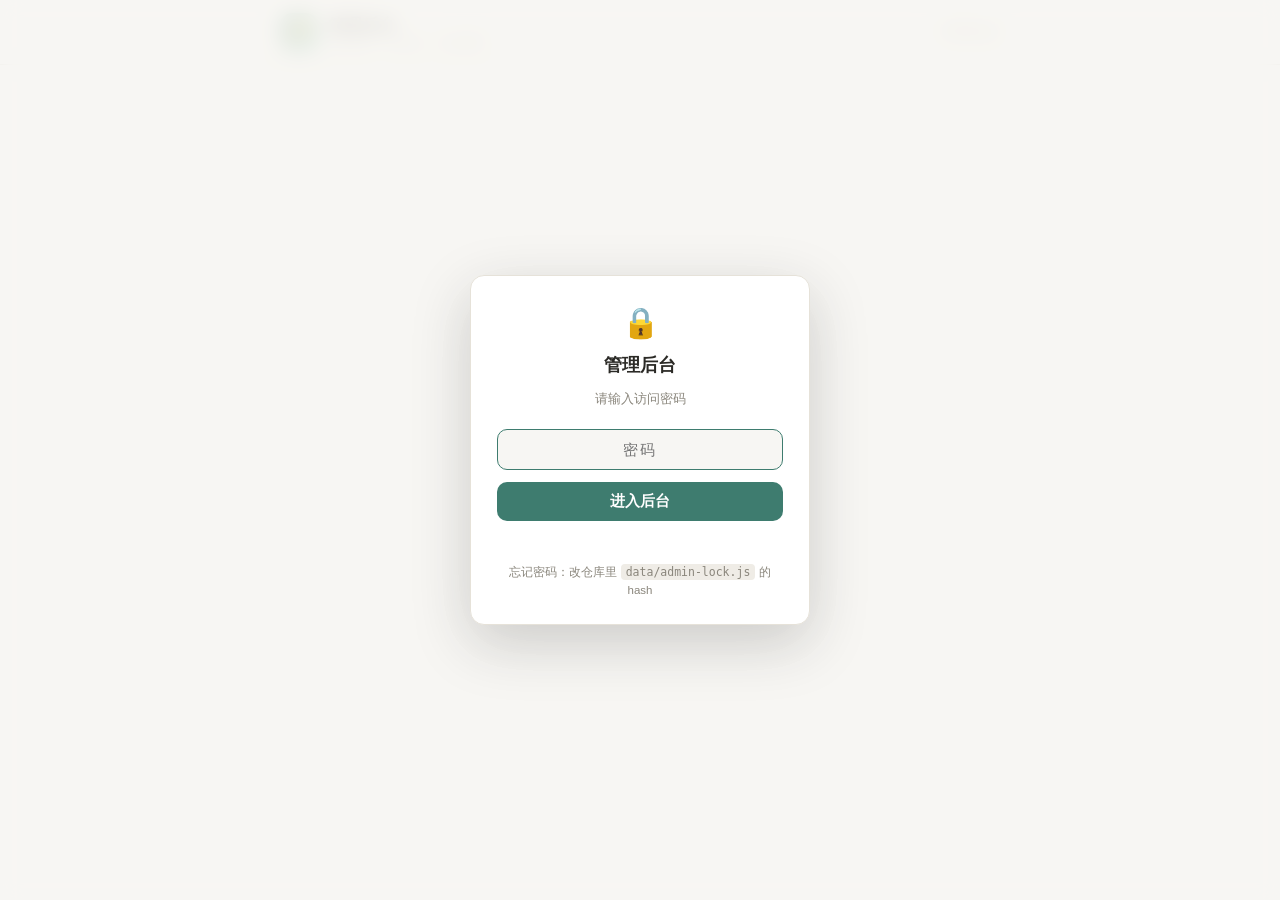
<file: admin.html>
<!DOCTYPE html>
<html lang="zh-CN">
<head>
<meta charset="UTF-8">
<meta name="viewport" content="width=device-width, initial-scale=1.0">
<meta name="robots" content="noindex, nofollow">
<title>管理后台 · 我的小站</title>
<link rel="icon" href="data:image/svg+xml,<svg xmlns='http://www.w3.org/2000/svg' viewBox='0 0 100 100'><text y='.9em' font-size='90'>🔑</text></svg>">
<link rel="stylesheet" href="assets/style.css">
<link rel="stylesheet" href="assets/admin.css">
</head>
<body>
<header class="site-header">
  <div class="wrap header-inner">
    <a class="brand" href="index.html">
      <span class="brand-avatar">🔑</span>
      <span class="brand-text"><strong>管理后台</strong><small>内容发布 → GitHub → 自动部署</small></span>
    </a>
    <a class="admin-back" href="index.html">← 回到站点</a>
  </div>
</header>

<main class="wrap admin-main" id="admin-app">
  <div class="admin-tabs">
    <button class="tab active" data-tab="moment">发瞬间</button>
    <button class="tab" data-tab="post">发文章</button>
    <button class="tab" data-tab="photo">加图片</button>
    <button class="tab" data-tab="links">朋友圈</button>
    <button class="tab" data-tab="todos">待办清单</button>
    <button class="tab" data-tab="manage">管理</button>
    <button class="tab" data-tab="settings">设置</button>
  </div>
  <p class="stage-hint">改动点「保存」先攒进暂存区（右下角浮条），攒多点一次「发布到线上」→ 合并成 1 个提交、只部署 1 次</p>
  <div id="panel"></div>
  <div id="toast" class="toast" hidden></div>
</main>

<div class="lock-screen" id="lock-screen" hidden>
  <div class="lock-card">
    <div class="lock-icon">🔒</div>
    <h2>管理后台</h2>
    <p class="lock-sub">请输入访问密码</p>
    <input id="lock-pass" type="password" placeholder="密码" autocomplete="current-password">
    <button class="btn" id="lock-btn">进入后台</button>
    <p class="lock-err" id="lock-err"></p>
    <p class="lock-tip">忘记密码：改仓库里 <code>data/admin-lock.js</code> 的 hash</p>
  </div>
</div>

<script src="data/meta.js"></script>
<script src="data/posts.js"></script>
<script src="data/moments.js"></script>
<script src="data/links.js"></script>
<script src="data/photos.js"></script>
<script src="data/tmdb.js"></script>
<script src="data/admin-lock.js"></script>
<script src="assets/admin.js?v=20261102a"></script>
</body>
</html>
</file>
<file: assets/style.css>
/* ============ 开源模板站样式 ============ */
:root {
  --bg: #f7f6f3;
  --bg-card: #ffffff;
  --bg-soft: #efece6;
  --text: #2b2a26;
  --text-sub: #8a867c;
  --line: #e6e2d9;
  --accent: #3e7c6f;
  --accent-soft: rgba(62, 124, 111, .1);
  --shadow: 0 1px 3px rgba(40, 38, 32, .06), 0 6px 24px rgba(40, 38, 32, .05);
  --radius: 14px;
  --max-w: 760px;
}
html[data-theme="dark"] {
  --bg: #17181a;
  --bg-card: #212326;
  --bg-soft: #2a2c30;
  --text: #e8e6e1;
  --text-sub: #93908a;
  --line: #33363b;
  --accent: #6fb3a4;
  --accent-soft: rgba(111, 179, 164, .12);
  --shadow: 0 1px 3px rgba(0,0,0,.3), 0 6px 24px rgba(0,0,0,.25);
}
* { box-sizing: border-box; }
html { scroll-behavior: smooth; }
body {
  margin: 0;
  font-family: -apple-system, BlinkMacSystemFont, "Segoe UI", "PingFang SC", "Hiragino Sans GB", "Microsoft YaHei", sans-serif;
  background: var(--bg);
  color: var(--text);
  line-height: 1.75;
  transition: background .25s, color .25s;
}
a { color: var(--accent); text-decoration: none; }
img { max-width: 100%; }
.wrap { max-width: var(--max-w); margin: 0 auto; padding: 0 20px; }

/* ---------- header ---------- */
.site-header {
  position: sticky; top: 0; z-index: 50;
  background: color-mix(in srgb, var(--bg) 82%, transparent);
  backdrop-filter: blur(12px);
  -webkit-backdrop-filter: blur(12px);
  border-bottom: 1.5px solid color-mix(in srgb, var(--text-sub) 42%, var(--line));
}
.header-inner { display: flex; align-items: center; gap: 18px; height: 64px; }
.brand { display: flex; align-items: center; gap: 10px; color: var(--text); }
.brand-avatar {
  width: 38px; height: 38px; border-radius: 12px;
  background: linear-gradient(135deg, var(--accent), color-mix(in srgb, var(--accent) 55%, #8fb));
  color: #fff; font-weight: 700; font-size: 18px;
  display: grid; place-items: center;
  box-shadow: var(--shadow);
  overflow: hidden; flex: none;
}
.brand-avatar img { width: 100%; height: 100%; object-fit: cover; border-radius: inherit; }
.brand-text { display: flex; flex-direction: column; line-height: 1.25; }
.brand-text strong { font-size: 17px; }
.brand-text small { color: var(--text-sub); font-size: 11px; }
.site-nav { margin-left: auto; display: flex; gap: 4px; }
.site-nav a {
  color: var(--text-sub); padding: 7px 14px; border-radius: 10px;
  font-size: 14.5px; transition: all .18s;
}
.site-nav a:hover { color: var(--text); background: var(--bg-soft); }
.site-nav a.active { color: var(--accent); background: var(--accent-soft); font-weight: 600; }
.icon-btn {
  border: 1px solid var(--line); background: var(--bg-card); color: var(--text);
  width: 36px; height: 36px; border-radius: 10px; cursor: pointer; font-size: 15px;
  transition: transform .15s;
}
.icon-btn:hover { transform: scale(1.08); }

/* ---------- 首页 hero ---------- */
.hero { padding: 44px 0 8px; }
.hero h1 { font-size: 26px; margin: 0 0 6px; letter-spacing: .5px; }
.hero p { color: var(--text-sub); margin: 0; font-size: 14.5px; }
.search-box {
  margin: 18px 0 6px; display: flex; align-items: center; gap: 8px;
  background: var(--bg-card); border: 1px solid var(--line); border-radius: 12px;
  padding: 10px 14px; box-shadow: var(--shadow);
}
.search-box input {
  flex: 1; border: none; outline: none; background: transparent;
  color: var(--text); font-size: 14.5px;
}
.search-box .hint { color: var(--text-sub); font-size: 12px; white-space: nowrap; }

/* ---------- 文章列表 ---------- */
.post-list { display: flex; flex-direction: column; gap: 16px; margin: 22px 0 40px; }
.post-card {
  display: flex; gap: 18px; background: var(--bg-card);
  border: 1px solid var(--line); border-radius: var(--radius);
  padding: 16px; cursor: pointer; box-shadow: var(--shadow);
  transition: transform .18s, box-shadow .18s;
}
.post-card:hover { transform: translateY(-2px); box-shadow: 0 4px 8px rgba(40,38,32,.08), 0 12px 32px rgba(40,38,32,.09); }
.post-cover {
  width: 148px; height: 104px; flex: none; border-radius: 10px; overflow: hidden;
  background: var(--bg-soft);
}
.post-cover img { width: 100%; height: 100%; object-fit: cover; display: block; }
.post-card-body { flex: 1; min-width: 0; display: flex; flex-direction: column; }
.post-card h3 { margin: 2px 0 6px; font-size: 16.5px; line-height: 1.45; color: var(--text); }
.post-excerpt {
  color: var(--text-sub); font-size: 13.5px; margin: 0;
  display: -webkit-box; -webkit-line-clamp: 2; -webkit-box-orient: vertical; overflow: hidden;
}
.post-meta { margin-top: auto; padding-top: 8px; display: flex; align-items: center; gap: 8px; font-size: 12px; color: var(--text-sub); }
.chip {
  background: var(--accent-soft); color: var(--accent);
  padding: 2px 9px; border-radius: 999px; font-size: 11.5px; font-weight: 600;
}
.empty-tip { text-align: center; color: var(--text-sub); padding: 60px 0; }

/* ---------- 文章页 ---------- */
.article-head { padding: 40px 0 20px; }
.back-link { font-size: 13.5px; color: var(--text-sub); cursor: pointer; display: inline-flex; align-items: center; gap: 4px; }
.back-link:hover { color: var(--accent); }
.article-head h1 { font-size: 25px; line-height: 1.4; margin: 12px 0 10px; }
.article-meta { display: flex; flex-wrap: wrap; gap: 8px; align-items: center; font-size: 12.5px; color: var(--text-sub); }
.article {
  background: var(--bg-card); border: 1px solid var(--line); border-radius: var(--radius);
  padding: 30px clamp(18px, 5vw, 44px); margin-bottom: 48px; box-shadow: var(--shadow);
}
.article img { border-radius: 10px; }
.article video { width: 100%; border-radius: 10px; background: #000; display: block; }
.article audio { width: 100%; margin: .4em 0; }
.article h1, .article h2, .article h3 { line-height: 1.45; margin: 1.6em 0 .6em; }
.article h2 { font-size: 20px; border-left: 4px solid var(--accent); padding-left: 12px; }
.article h3 { font-size: 17px; }
.article p { margin: .8em 0; overflow-wrap: break-word; }
.article blockquote {
  margin: 1em 0; padding: 10px 16px; border-left: 4px solid var(--accent);
  background: var(--accent-soft); border-radius: 0 10px 10px 0; color: var(--text-sub);
}
.article pre {
  background: #1e2127; color: #d5d8e0; padding: 16px 18px; border-radius: 10px;
  overflow-x: auto; font-size: 13px; line-height: 1.6;
}
.article code {
  font-family: "Cascadia Code", Consolas, "JetBrains Mono", monospace; font-size: .92em;
}
.article :not(pre) > code {
  background: var(--bg-soft); color: var(--text); padding: 2px 6px; border-radius: 6px;
}
.article table { border-collapse: collapse; width: 100%; margin: 1em 0; font-size: 13.5px; }
.article th, .article td { border: 1px solid var(--line); padding: 8px 12px; text-align: left; }
.article th { background: var(--bg-soft); }
.article a { text-decoration: underline; text-underline-offset: 3px; }

/* ---------- 瞬间时间线 ---------- */
.moments-wrap { margin: 30px 0 48px; position: relative; }
.moments-wrap::before {
  content: ""; position: absolute; left: 21px; top: 8px; bottom: 8px;
  width: 2px; background: var(--line); border-radius: 2px;
}
.moment-item { position: relative; padding: 0 0 22px 52px; }
.moment-dot {
  position: absolute; left: 12px; top: 4px; width: 20px; height: 20px; border-radius: 50%;
  background: var(--accent-soft); border: 2px solid var(--accent);
  display: grid; place-items: center; font-size: 9px; color: var(--accent);
}
.moment-card {
  background: var(--bg-card); border: 1px solid var(--line); border-radius: var(--radius);
  padding: 16px 18px; box-shadow: var(--shadow);
}
.moment-date { font-size: 12px; color: var(--text-sub); margin-bottom: 6px; display: flex; gap: 8px; align-items: center; }
.moment-content { font-size: 14.5px; }
.moment-content p { margin: .4em 0; }
.moment-content img { border-radius: 10px; cursor: zoom-in; }
.moment-imgs { display: grid; grid-template-columns: repeat(auto-fill, minmax(150px, 1fr)); gap: 8px; margin-top: 8px; }
.moment-imgs img { width: 100%; height: 150px; object-fit: cover; border-radius: 10px; cursor: zoom-in; }
/* 单图瞬间：统一海报宽度 */
.moment-one { margin-top: 8px; }
.moment-one img { width: 280px; max-width: 100%; height: auto; display: block; }

/* ---------- 图片墙（瀑布流） ---------- */
.gallery-cols { display: flex; gap: 12px; align-items: flex-start; margin: 26px 0 48px; }
.gallery-col { flex: 1; min-width: 0; display: flex; flex-direction: column; gap: 12px; }
.gallery-item { cursor: zoom-in; }
.gallery-item img {
  width: 100%; display: block; border-radius: 12px; border: 1px solid var(--line);
  box-shadow: var(--shadow); transition: transform .18s;
}
.gallery-item:hover img { transform: scale(1.015); }
.gallery-note { font-size: 12px; color: var(--text-sub); margin-top: 4px; }
.gallery-empty {
  border: 2px dashed var(--line); border-radius: var(--radius);
  padding: 60px 24px; text-align: center; color: var(--text-sub); margin: 30px 0 48px;
}
.gallery-empty code { background: var(--bg-soft); padding: 2px 8px; border-radius: 6px; font-size: 12.5px; }

/* ---------- 友链 ---------- */
.friends-grid { display: grid; grid-template-columns: repeat(auto-fill, minmax(290px, 1fr)); gap: 14px; margin: 26px 0 48px; }
.friend-card {
  display: flex; gap: 12px; align-items: center;
  background: var(--bg-card); border: 1px solid var(--line); border-radius: var(--radius);
  padding: 14px 16px; color: var(--text); box-shadow: var(--shadow); transition: transform .18s, box-shadow .18s;
}
.friend-card:hover { transform: translateY(-2px); box-shadow: 0 4px 8px rgba(40,38,32,.08), 0 12px 32px rgba(40,38,32,.09); }
.friend-avatar {
  position: relative; width: 46px; height: 46px; flex: none; border-radius: 12px; overflow: hidden;
  background: var(--accent-soft); display: grid; place-items: center;
  color: var(--accent); font-weight: 700; font-size: 18px; font-style: normal;
}
.friend-avatar img { position: absolute; inset: 0; width: 100%; height: 100%; object-fit: cover; }
.friend-info { display: flex; flex-direction: column; line-height: 1.4; min-width: 0; }
.friend-info strong { font-size: 15px; }
.friend-info small { color: var(--text-sub); font-size: 12px; overflow: hidden; text-overflow: ellipsis; white-space: nowrap; }

/* ---------- lightbox ---------- */
.lightbox {
  position: fixed; inset: 0; z-index: 100; background: rgba(10, 10, 12, .88);
  display: grid; place-items: center; cursor: zoom-out; backdrop-filter: blur(6px);
}
[hidden] { display: none !important; }
.lightbox[hidden] { display: none; }
.lightbox img { max-width: 94vw; max-height: 92vh; border-radius: 8px; box-shadow: 0 20px 60px rgba(0,0,0,.5); }
.lightbox-close {
  position: absolute; top: 18px; right: 24px; font-size: 30px; color: #fff;
  background: none; border: none; cursor: pointer; opacity: .8;
}
.lightbox-close:hover { opacity: 1; }

/* ---------- footer ---------- */
.site-footer { border-top: 1px solid var(--line); padding: 26px 0 40px; margin-top: 20px; }
.site-footer p { color: var(--text-sub); font-size: 12.5px; text-align: center; margin: 0; }

/* ---------- 返回顶部 ---------- */
.backtop {
  position: fixed; right: 22px; bottom: 26px; z-index: 60;
  width: 42px; height: 42px; border-radius: 12px; border: 1px solid var(--line);
  background: var(--bg-card); color: var(--text); font-size: 18px; cursor: pointer;
  box-shadow: var(--shadow); opacity: 0; pointer-events: none; transform: translateY(8px);
  transition: all .25s;
}
.backtop.show { opacity: 1; pointer-events: auto; transform: none; }
.backtop:hover { color: var(--accent); border-color: var(--accent); }

/* ---------- KaTeX / mermaid 容器 ---------- */
.article .mermaid { background: var(--bg-card); padding: 8px; text-align: center; overflow-x: auto; }

/* ---------- 响应式 ---------- */
@media (max-width: 560px) {
  .header-inner { height: auto; gap: 8px; flex-wrap: wrap; padding: 10px 0; }
  .brand-text small { display: none; }
  .site-nav { order: 3; width: 100%; overflow-x: auto; scrollbar-width: none; }
  .site-nav::-webkit-scrollbar { display: none; }
  .site-nav a { padding: 6px 10px; font-size: 13px; white-space: nowrap; flex: none; }
  .post-card { flex-direction: column; gap: 12px; }
  .post-cover { width: 100%; height: 160px; }
  .moments-wrap::before { left: 17px; }
  .moment-item { padding-left: 42px; }
  .moment-dot { left: 8px; }
}

/* ---------- 瞬间类型徽章 ---------- */
.moment-badge {
  margin-left: 8px; font-size: 11.5px; color: var(--text-sub);
  background: var(--bg-soft); border: 1px solid var(--line);
  padding: 2px 8px; border-radius: 999px; white-space: nowrap;
  max-width: 60%; overflow: hidden; text-overflow: ellipsis; vertical-align: middle;
}

/* ---------- 晾衣绳挂件：热力图/年份滚轮从导航线下垂挂 ---------- */
.hero-row { display: flex; align-items: flex-start; justify-content: space-between; gap: 20px; padding: 40px 0 8px; position: relative; }
.hero-main { min-width: 0; flex: 1; }
.hero-posts .hero-main { padding-right: 262px; }
.hero-hang .hero-main { padding-right: 116px; }
/* 瞬间标题行：h1 + 内联滚轮 + 共 N 条 */
.tl-head { display: flex; align-items: flex-end; gap: 0px; }
.tl-head h1 { margin: 0; }
.hero-row h1 { font-size: 26px; margin: 0 0 6px; letter-spacing: .5px; }
.hero-sub {
  max-width: 50%; color: var(--text-sub); margin: 0 0 4px;
  font-size: 14.5px; line-height: 1.65; overflow-wrap: anywhere;
}
.hero-row .hero-main > p { color: var(--text-sub); margin: 0; font-size: 14.5px; }
.hero-meta { display: flex; align-items: center; flex-wrap: wrap; gap: 2px; }
.link-btn {
  background: none; border: none; padding: 0; font: inherit; cursor: pointer;
  color: var(--accent); border-bottom: 1px dashed color-mix(in srgb, var(--accent) 55%, transparent);
}
.link-btn:hover { color: var(--text); border-bottom-color: var(--text); }
.count-tag {
  font-size: 12px; font-weight: 400; letter-spacing: .3px;
  color: var(--text-sub); white-space: nowrap; margin-left: 8px;
}
.tl-head .link-btn.sub-link {
  font-size: 12px; font-weight: 400; letter-spacing: .3px; margin-left: 12px;
  color: var(--text-sub); border-bottom: 1px dashed color-mix(in srgb, var(--accent) 55%, transparent);
}
.tl-head .link-btn.sub-link:hover { color: var(--accent); border-bottom-color: var(--accent); }
/* 点开的搜索条与时间线竖线对齐（竖线 left 21px / 手机 17px） */
#m-search-wrap { margin-left: 21px; max-width: 280px; }
/* 统计行首（🎬）同样对齐竖线（需盖过 .hero-row .hero-main > p 的 margin:0） */
.hero-row .hero-main > p.tl-stats { margin-left: 21px; }
.heat-card {
  position: absolute; right: 0; top: 13px;
  flex: none; width: fit-content; display: block; color: var(--text);
  background: var(--bg-card); border: 1px solid var(--line); border-radius: 12px;
  padding: 9px 10px; box-shadow: var(--shadow);
  transform: rotate(-1.2deg); transform-origin: top center;
  transition: transform .18s, border-color .18s;
}
.heat-card:hover { transform: translateY(-2px) rotate(-1.2deg); border-color: var(--accent); }
.heat-card::before,
.heat-card::after {
  content: ""; position: absolute; top: -13px; width: 12px; height: 15px; margin-left: -6px;
  border: 1.5px solid color-mix(in srgb, var(--text-sub) 70%, transparent);
  border-radius: 3px; background: var(--bg-card); box-sizing: border-box;
}
.heat-card::before { left: 30%; }
.heat-card::after { left: 70%; }
.heat-head { display: flex; align-items: baseline; justify-content: space-between; gap: 10px; margin-bottom: 5px; }
.heat-head b { font-size: 12.5px; font-weight: 600; }
.heat-head span { font-size: 10.5px; color: var(--text-sub); white-space: nowrap; }
.heat-grid { display: flex; flex-direction: column; gap: 1.5px; }
.heat-row { display: flex; gap: 1.5px; }
.heat-row i { width: 5.5px; height: 3px; border-radius: 1px; background: var(--bg-soft); display: block; flex: none; }
.heat-row i.mv { background: var(--accent); }
.heat-row i.tv { background: color-mix(in srgb, var(--accent) 34%, var(--bg-card)); }
.heat-foot { font-size: 10.5px; color: var(--text-sub); margin-top: 6px; border-top: 1px dashed var(--line); padding-top: 5px; }

/* ---------- 年份滚轮（A 方案：卡片滚轮；观影图鉴挂绳下垂挂，瞬间页内联在标题旁） ---------- */
.year-wheel {
  position: absolute; right: 0; top: 13px;
  width: 96px; height: 132px; overflow: hidden;
  background: var(--bg-card); border: 1px solid var(--line);
  border-radius: 12px; box-shadow: var(--shadow);
  transform: rotate(-1.2deg); transform-origin: top center;
}
.year-wheel::before {
  content: ""; position: absolute; left: 50%; margin-left: -6px; top: -12px; z-index: 2;
  width: 12px; height: 14px; border: 1.5px solid color-mix(in srgb, var(--text-sub) 70%, transparent);
  border-radius: 3px; background: var(--bg-card); box-sizing: border-box;
}
.yw-scroll { height: 100%; overflow-y: auto; scroll-snap-type: y mandatory; scrollbar-width: none; -webkit-overflow-scrolling: touch; }
.yw-scroll::-webkit-scrollbar { display: none; }
.yw-pad { height: 44px; }
.yw-item {
  height: 44px; display: flex; align-items: center; justify-content: center;
  font-size: 15px; color: var(--text-sub); opacity: .55; scroll-snap-align: center;
  cursor: pointer; transition: color .15s, opacity .15s, font-size .15s;
}
.yw-item.on { color: var(--text); opacity: 1; font-weight: 700; font-size: 19px; }
.yw-mask {
  position: absolute; inset: 0; pointer-events: none;
  background: linear-gradient(var(--bg-card) 0, transparent 32%, transparent 68%, var(--bg-card) 100%);
}
/* 瞬间页：内联纯文字滚轮（无卡片底色，放在标题前面；relative 让内部 mask 以自身定位） */
.year-wheel.inline {
  position: relative; right: auto; top: auto; flex: none;
  width: 200px; height: 88px;
  margin-left: -15px; /* 左缘与时间线竖线对齐（同 🎬 / 搜索框） */
  margin-bottom: -7px; /* 2026 字形底部与「瞬间」字形底部对齐（实测校准） */
  transform: none; background: none; border: none; box-shadow: none;
}
.year-wheel.inline::before { display: none; }
.year-wheel.inline .yw-pad { height: 14px; }
.year-wheel.inline .yw-item { height: 60px; font-size: 17px; }
.year-wheel.inline .yw-item.on { font-size: 52px; font-weight: 800; }
.year-wheel.inline .yw-mask {
  background: linear-gradient(var(--bg) 0, transparent 16%, transparent 84%, var(--bg) 100%);
}

/* ---------- 小号搜索条（主页/瞬间共用，弱化） ---------- */
.search-mini {
  max-width: 300px; margin: 14px 0 0; padding: 6px 12px;
  box-shadow: none; border-radius: 10px;
}
.search-mini input { font-size: 13px; }
.search-mini span:first-child { font-size: 12px; }
.moment-month {
  font-size: 12.5px; color: var(--text-sub); letter-spacing: .5px;
  margin: 0 0 12px 52px; position: relative;
}
.moment-month::before {
  content: ""; position: absolute; left: -32px; top: 10px; width: 9px; height: 9px; border-radius: 50%;
  background: var(--bg-card); border: 2px solid var(--line);
}

/* ---------- 观影图鉴（月历 + 剧照） ---------- */
.year-grid { display: grid; grid-template-columns: repeat(4, 1fr); gap: 12px; margin: 22px 0 20px; }
.mcard { background: var(--bg-card); border: 1px solid var(--line); border-radius: 12px; padding: 9px; box-shadow: var(--shadow); }
.mcard h5 { margin: 0 0 5px; font-size: 11.5px; color: var(--text-sub); font-weight: 500; }
.cal { display: grid; grid-template-columns: repeat(7, 1fr); gap: 2px; }
.cal-day {
  aspect-ratio: 1; border-radius: 3px; position: relative; overflow: hidden;
  display: flex; align-items: center; justify-content: center;
  font-size: 9px; color: transparent; text-decoration: none;
}
.cal-day.mv { background: var(--accent); }
.cal-day.tv { background: color-mix(in srgb, var(--accent) 32%, var(--bg-card)); }
.cal-day b { position: relative; z-index: 2; color: #fff; font-weight: 500; text-shadow: 0 0 3px rgba(0,0,0,.55); }
.cal-day img { position: absolute; inset: 0; width: 100%; height: 100%; object-fit: cover; opacity: .9; }
.cal-day:hover { outline: 2px solid var(--accent); outline-offset: 1px; }

@media (max-width: 640px) {
  /* 挂件继续挂在导航线下，只整体缩小 */
  .hero-row { gap: 12px; padding-top: 30px; }
  .hero-row h1 { font-size: 21px; }
  .hero-sub { max-width: 100%; font-size: 13px; }
  .hero-posts .hero-main { padding-right: 165px; }
  .hero-hang .hero-main { padding-right: 92px; }
  .tl-head { gap: 5px; }
  .heat-card { padding: 7px 8px; }
  .heat-card::before { left: 24%; }
  .heat-card::after { left: 76%; }
  .heat-head b { font-size: 11px; }
  .heat-head span { font-size: 9.5px; }
  .heat-row i { width: 4px; height: 2.5px; }
  .heat-foot { font-size: 9.5px; margin-top: 4px; padding-top: 4px; }
  .year-wheel { width: 78px; height: 104px; }
  .yw-pad { height: 34px; }
  .yw-item { height: 34px; font-size: 13.5px; }
  .yw-item.on { font-size: 16.5px; }
  .year-wheel.inline { width: 118px; height: 70px; margin-left: 17px; }
  .year-wheel.inline .yw-pad { height: 11px; }
  .year-wheel.inline .yw-item { height: 48px; font-size: 15px; }
  .year-wheel.inline .yw-item.on { font-size: 42px; }
  #m-search-wrap { margin-left: 17px; }
  .tl-stats, .hero-row .hero-main > p.tl-stats { margin-left: 17px; }
  .year-grid { grid-template-columns: repeat(2, 1fr); }
  .moment-month { margin-left: 42px; }
  .moment-month::before { left: -27px; }
}

/* ---------- 待办清单页（时间线 + 切换按钮） ---------- */
.todo-tabs { display: flex; gap: 10px; margin-top: 24px; }
.todo-tab {
  padding: 6px 16px; border-radius: 999px; font-size: 13px; cursor: pointer;
  background: var(--bg-card, #fff); color: var(--text-sub, #666);
  border: 1px solid var(--line, rgba(0,0,0,.08));
}
.todo-tab.active {
  background: var(--accent, #4a7dff); color: #fff;
  border-color: var(--accent, #4a7dff);
}
.todo-tl {
  display: flex; flex-direction: column; gap: 10px;
  margin-top: 18px; margin-left: 76px; padding-left: 14px;
  border-left: 2px solid var(--line, rgba(0,0,0,.08));
}
.todo-tl-row { display: flex; gap: 10px; align-items: center; min-width: 0; }
.todo-tile {
  flex: none; width: 32px; height: 32px; border-radius: 4px;
  position: relative; overflow: hidden;
  display: flex; align-items: center; justify-content: center;
}
.todo-tile img { position: absolute; inset: 0; width: 100%; height: 100%; object-fit: cover; opacity: .9; }
.todo-tile b {
  position: relative; z-index: 2; font-size: 10px; font-weight: 500; color: #fff;
  text-shadow: 0 0 3px rgba(0,0,0,.55);
}
.todo-tile.no-poster { background: color-mix(in srgb, var(--accent, #4a7dff) 32%, var(--bg-card, #fff)); }
.todo-tl-title {
  min-width: 0; font-size: 13px; line-height: 1.4;
  overflow: hidden; text-overflow: ellipsis; white-space: nowrap;
}
.todo-tl-title i { font-style: normal; font-size: 12px; color: var(--text-sub, #999); margin-left: 6px; }
.todo-tl-row.dropped .todo-tl-title { text-decoration: line-through; opacity: .55; }
.todo-tl-row.dropped .todo-tile { filter: grayscale(.8); }
.todo-tl-year {
  position: relative; white-space: nowrap; width: max-content;
  font-size: 20px; font-weight: 700; letter-spacing: 1px;
  margin: 12px 0 -2px; color: var(--text, inherit);
  transform: translateX(calc(-100% - 20px)); /* 移到竖线左侧：14px padding + 2px 线 + 4px 间隙 */
}
.todo-tl-year:first-child { margin-top: 0; }
@media (max-width: 560px) {
  .todo-tl { margin-left: 56px; }
  .todo-tl-year { font-size: 16px; transform: translateX(calc(-100% - 18px)); }
}
</file>
<file: assets/admin.css>
/* ============ 管理后台样式 ============ */
.admin-main { padding: 26px 0 60px; }
.admin-tabs { display: flex; gap: 6px; flex-wrap: wrap; margin-bottom: 20px; }
.admin-tabs .tab {
  border: 1px solid var(--line); background: var(--bg-card); color: var(--text-sub);
  padding: 8px 18px; border-radius: 10px; cursor: pointer; font-size: 14px;
}
.admin-tabs .tab.active { background: var(--accent); color: #fff; border-color: var(--accent); font-weight: 600; }
.admin-back { margin-left: auto; color: var(--text-sub); font-size: 13.5px; }
.admin-back:hover { color: var(--accent); }

.form-card {
  background: var(--bg-card); border: 1px solid var(--line); border-radius: var(--radius);
  padding: 22px 24px; box-shadow: var(--shadow); margin-bottom: 16px;
}
.form-card h2 { margin: 0 0 4px; font-size: 17px; }
.form-card .sub { color: var(--text-sub); font-size: 12.5px; margin: 0 0 16px; }
.field { margin-bottom: 14px; }
.field label { display: block; font-size: 13px; color: var(--text-sub); margin-bottom: 5px; }
.field input, .field textarea {
  width: 100%; border: 1px solid var(--line); border-radius: 10px;
  background: var(--bg); color: var(--text); padding: 10px 12px; font-size: 14px;
  font-family: inherit; outline: none; transition: border-color .15s;
}
.field input:focus, .field textarea:focus { border-color: var(--accent); }
.field textarea { resize: vertical; min-height: 110px; line-height: 1.7; }
.field textarea.md { font-family: "Cascadia Code", Consolas, monospace; font-size: 13px; min-height: 260px; }
.field .tip { font-size: 12px; color: var(--text-sub); margin-top: 4px; }
.row2 { display: flex; gap: 12px; }
.row2 .field { flex: 1; }
.btn {
  border: none; background: var(--accent); color: #fff; font-size: 14.5px; font-weight: 600;
  padding: 10px 26px; border-radius: 10px; cursor: pointer; transition: opacity .15s, transform .15s;
}
.btn:hover { opacity: .9; transform: translateY(-1px); }
.btn:disabled { opacity: .5; cursor: wait; transform: none; }
.btn.ghost { background: var(--bg-soft); color: var(--text); border: 1px solid var(--line); font-weight: 400; }
.btn.danger { background: #c2544a; }
.status-line { font-size: 13px; color: var(--text-sub); margin-top: 10px; min-height: 18px; }
.status-line.ok { color: var(--accent); }
.status-line.err { color: #c2544a; }

.mgmt-item {
  display: flex; align-items: center; gap: 12px; padding: 12px 14px;
  border: 1px solid var(--line); border-radius: 10px; margin-bottom: 8px; background: var(--bg-card);
}
.mgmt-item .mi-date { font-size: 12px; color: var(--text-sub); white-space: nowrap; }
.mgmt-item .mi-text { flex: 1; font-size: 13.5px; overflow: hidden; text-overflow: ellipsis; white-space: nowrap; }
.mgmt-item .btn { padding: 5px 12px; font-size: 12.5px; }

.toast {
  position: fixed; bottom: 28px; left: 50%; transform: translateX(-50%);
  background: #2b2a26; color: #fff; padding: 11px 22px; border-radius: 12px;
  font-size: 13.5px; box-shadow: 0 8px 30px rgba(0,0,0,.25); z-index: 200; max-width: 80vw;
}
html[data-theme="dark"] .toast { background: #e8e6e1; color: #17181a; }
.toast.ok { outline: 2px solid var(--accent); }
.toast.err { outline: 2px solid #c2544a; }

/* ---------- 访问密码锁屏 ---------- */
.lock-screen {
  position: fixed; inset: 0; z-index: 999;
  background: color-mix(in srgb, var(--bg) 88%, transparent);
  backdrop-filter: blur(10px);
  display: grid; place-items: center; padding: 20px;
}
.lock-card {
  width: 100%; max-width: 340px; text-align: center;
  background: var(--bg-card); border: 1px solid var(--line);
  border-radius: var(--radius); box-shadow: 0 18px 60px rgba(0,0,0,.18);
  padding: 32px 26px 24px;
}
.lock-card .lock-icon { font-size: 30px; line-height: 1; margin-bottom: 12px; }
.lock-card h2 { margin: 0 0 6px; font-size: 18px; }
.lock-card .lock-sub { margin: 0 0 18px; font-size: 13px; color: var(--text-sub); }
.lock-card input {
  width: 100%; border: 1px solid var(--line); border-radius: 10px;
  background: var(--bg); color: var(--text); padding: 11px 14px;
  font-size: 15px; text-align: center; letter-spacing: 2px; outline: none;
}
.lock-card input:focus { border-color: var(--accent); }
.lock-card .btn { width: 100%; margin-top: 12px; }
.lock-err { min-height: 18px; margin: 10px 0 0; font-size: 12.5px; color: #c2544a; }
.lock-tip { margin: 14px 0 0; font-size: 11.5px; color: var(--text-sub); line-height: 1.6; }
.lock-tip code { background: var(--bg-soft); padding: 1px 5px; border-radius: 4px; }

/* 修复：元素带 hidden 属性时必须真正隐藏（否则 display 类样式会覆盖它） */
[hidden] { display: none !important; }

/* 管理列表图片缩略图 */
.mgmt-thumb {
  width: 64px; height: 64px; object-fit: cover;
  border-radius: 8px; border: 1px solid var(--line);
  flex-shrink: 0; background: var(--bg-soft);
}
.mgmt-item { align-items: center; }

/* ---------- 类型分段选择 ---------- */
.seg { display: inline-flex; border: 1px solid var(--line); border-radius: 10px; overflow: hidden; }
.seg button {
  border: none; background: var(--bg); color: var(--text-sub);
  padding: 8px 16px; font-size: 13.5px; cursor: pointer; border-right: 1px solid var(--line);
}
.seg button:last-child { border-right: none; }
.seg button.on { background: var(--accent); color: #fff; }
#m-results .mgmt-item { cursor: pointer; }
#m-results .mgmt-item:hover { background: var(--bg-soft); }

/* ---------- 暂存发布条 ---------- */
#stage-bar {
  position: fixed; right: 20px; bottom: 20px; z-index: 90;
  display: flex; align-items: center; gap: 10px; flex-wrap: wrap;
  background: var(--bg-card); border: 1px solid var(--line); border-radius: 14px;
  box-shadow: 0 8px 30px rgba(40,38,32,.18); padding: 10px 14px; max-width: calc(100vw - 40px);
}
#stage-bar .sb-count { font-size: 13px; color: var(--text); font-weight: 600; }
#stage-bar button {
  border: none; border-radius: 9px; padding: 7px 14px; font-size: 13px; cursor: pointer;
  background: var(--accent); color: #fff;
}
#stage-bar button.sb-clear { background: none; color: var(--text-sub); border: 1px solid var(--line); }
#stage-bar .status-line { flex-basis: 100%; margin: 0; }
@media (max-width: 560px) {
  #stage-bar { left: 12px; right: 12px; bottom: 12px; justify-content: space-between; }
  #stage-bar .status-line { font-size: 12px; }
}

/* ---------- 暂存流程提示 ---------- */
.stage-hint { font-size: 12px; color: var(--text-sub); margin: 8px 0 0; }
#stage-bar button:disabled { opacity: .45; cursor: not-allowed; }
</file>
